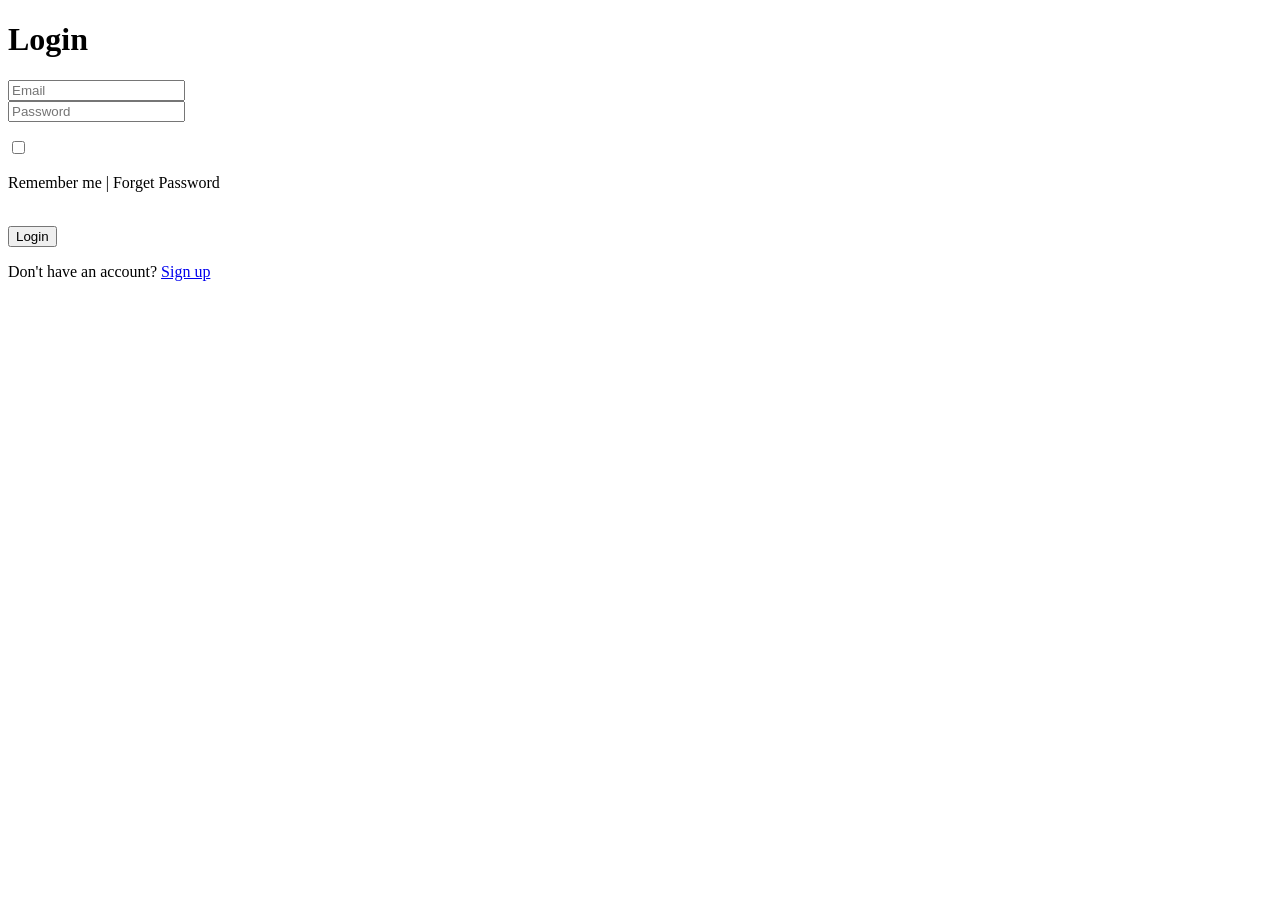
<file: login-form/index.html>
<!DOCTYPE html>
<html lang="en">
<head>
    <meta charset="UTF-8">
    <meta name="viewport" content="width=device-width, initial-scale=1.0">
    <title>Web Projects</title>

    <link rel="stylesheet" href="style.css">

    <link rel="preconnect" href="https://fonts.googleapis.com">
    <link rel="preconnect" href="https://fonts.gstatic.com" crossorigin>

    <link href="https://fonts.googleapis.com/css2?family=Poppins:wght@300;400;500;600&display=swap" rel="stylesheet">

    <link rel="stylesheet"
    href="https://cdnjs.cloudflare.com/ajax/libs/font-awesome/6.4.0/css/all.min.css">
</head>

<body>

<form action="">
    <h1>Login</h1>

    <input type="email" placeholder="Email" class="data">
    <i class="fa-solid fa-envelope" style="color:white"></i><br>

    <input type="password" placeholder="Password" class="data">
    <i class="fa-solid fa-lock" style="color:white"></i><br>

    <div class="check">
        <p><input type="checkbox"></p>
        <p>Remember me | Forget Password</p>
    </div>

    <br>

    <button>Login</button>

    <p>Don't have an account?
        <a href="#">Sign up</a>
    </p>

</form>

</body>
</html>
</file>
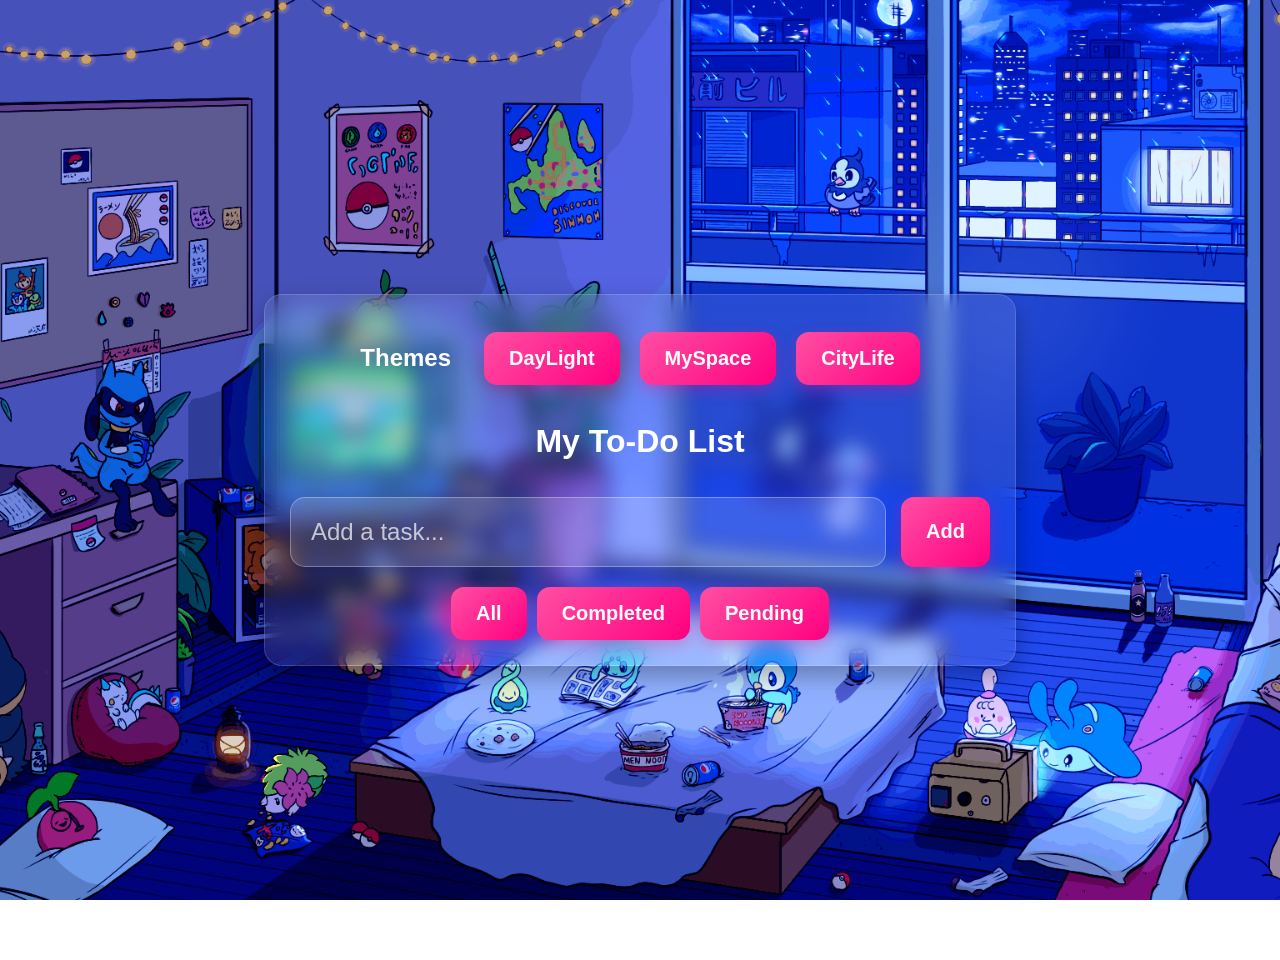
<file: todo/index.html>
<!DOCTYPE html>
<html lang="en">
<head>
  <meta charset="UTF-8">
  <meta name="viewport" content="width=device-width, initial-scale=1.0">
  <title>My To-Do List</title>
  <link rel="stylesheet" href="style.css">

</head>
<body>
  <div class="container">
  <!-- Theme Switcher Button -->
  <div class="theme-switcher">
    <h3>Themes</h3>
    <button onclick="changeTheme('morn-cat')">DayLight</button>
    <button onclick="changeTheme('lofi-room')">MySpace</button>
    <button onclick="changeTheme('night-rain')">CityLife</button>
  </div>
  
    <h2>My To-Do List</h2>
    <div class="input-area">
      <input type="text" id="taskInput" placeholder="Add a task...">
      <button onclick="addTask()">Add</button>
    </div>
    <ul id="taskList"></ul>
    <div class="filters">
      <button onclick="filterTasks('all')">All</button>
      <button onclick="filterTasks('completed')">Completed</button>
      <button onclick="filterTasks('pending')">Pending</button>
    </div>
  </div>
  <script src="script.js"></script>
</body>
</html>
</file>
<file: login-form/style.css>
<!DOCTYPE html>
<html lang="en">
<head>
    <meta charset="UTF-8">
    <meta name="viewport" content="width=device-width, initial-scale=1.0">
    <title>Web Projects</title>

    <link rel="stylesheet" href="style.css">

    <link rel="preconnect" href="https://fonts.googleapis.com">
    <link rel="preconnect" href="https://fonts.gstatic.com" crossorigin>

    <link href="https://fonts.googleapis.com/css2?family=Poppins:wght@300;400;500;600&display=swap" rel="stylesheet">

    <link rel="stylesheet"
    href="https://cdnjs.cloudflare.com/ajax/libs/font-awesome/6.4.0/css/all.min.css">
</head>

<body>

<form action="">
    <h1>Login</h1>

    <input type="email" placeholder="Email" class="data">
    <i class="fa-solid fa-envelope" style="color:white"></i><br>

    <input type="password" placeholder="Password" class="data">
    <i class="fa-solid fa-lock" style="color:white"></i><br>

    <div class="check">
        <p><input type="checkbox"></p>
        <p>Remember me | Forget Password</p>
    </div>

    <br>

    <button>Login</button>

    <p>Don't have an account?
        <a href="#">Sign up</a>
    </p>

</form>

</body>
</html>
</file>
<file: todo/style.css>
:root {
  --text-color: #ffffff;
  --card-color: rgba(255, 255, 255, 0.10);
  --button-color: #dd006beb;
  --task-hover: rgba(255, 255, 255, 0.20);
}

/* Remove background-image from body */
body {
  background-size: cover;
  background-position: center;
  background-attachment: fixed;
  background-repeat: no-repeat;
  color: var(--text-color);
  font-family: 'Segoe UI', sans-serif;
  display: flex;
  justify-content: center;
  align-items: center;
  min-height: 100vh;
  padding: 30px;
  margin: 0;
  transition: background 0.5s ease;
}
/* Theme Definitions */


/* Theme Classes */
body.lofi-room { background-image: url('./gifs/lofi-room.gif'); }
body.morn-cat { background-image: url('./gifs/morn-cat.gif'); }
body.night-rain { background-image: url('./gifs/night-rain.gif'); }


.theme-switcher {
  display: flex;
  justify-content: center;
  align-items: center;
  gap: 20px;
  margin-bottom: 10px;
  flex-wrap: wrap;
}

.theme-switcher h3 {
  font-size: 1.5rem;
  margin-right: 13px;
  font-weight: bold;
}

/* updated */

.container {
  background-color: var(--card-color);
  -webkit-backdrop-filter: blur(10px);
  backdrop-filter: blur(10px);
  padding: 25px;
  border-radius: 18px;
  border: 1px solid rgba(255, 255, 255, 0.15);
  box-shadow: 0 10px 25px rgba(0, 0, 0, 0.3);
  width: 90%;
  max-width: 700px;
}

.container::before {
  content: "";
  position: absolute;
  width: 200px;
  height: 200px;
  background: rgba(255,255,255,0.08);
  border-radius: 50%;
  top: -100px;
  right: -100px;
  filter: blur(40px);
}


.container h2 {
  font-size: 2rem;
  text-align: center;
  padding-bottom: 10px;
}


.input-area {
  display: flex;
  gap: 15px;
  margin-bottom: 20px;
  width: 100%;
}

input[type="text"] {
  flex: 1;
  padding: 20px;
  font-size: 1.5rem;
  border-radius: 15px;
  border: 1px solid rgba(255, 255, 255, 0.3);
  background: rgba(255, 255, 255, 0.15);
  color: white;
  width: 100%;
}

input[type="text"]::placeholder {
  font-size: 1.5rem;
  color: rgba(255,255,255,0.7);
}

.filters {
  display: flex;
  justify-content: center;
  gap: 20px;
  margin-top: 30px;
  flex-wrap: wrap;
}

input[type="text"]:focus {
  outline: none;
  border: 1px solid #ff69b4;
  font-size: 1.5rem;
  box-shadow: 0 0 15px rgba(255, 105, 180, 0.5);
}

button {
  padding: 15px 25px;
  font-size: 1.25rem;
  font-weight: bold;
  border: none;
  border-radius: 13px;
  background: linear-gradient(
    135deg,
    #ff4fa3,
    #ff0080
  );

  color: white;
  cursor: pointer;
  transition: all 0.3s ease;
  box-shadow:
    0 5px 15px rgba(255, 0, 128, 0.3);
}

button:hover {
  transform: translateY(-3px) scale(1.05);
  box-shadow:
    0 10px 25px rgba(255, 0, 128, 0.5);
  opacity: 1;
}

button:hover {
  opacity: 0.9;
}

ul#taskList {
  list-style: none;
  padding: 0;
  margin: 0;
}

ul#taskList li {
  background-color: var(--card-color);
  border: 1px solid rgba(255, 255, 255, 0.15);
  margin: 18px 0;
  padding: 13px 17px;
  border-radius: 18px;
  display: flex;
  justify-content: space-between;
  align-items: center;
  font-size: 1.5rem;
  transition: all 0.3s ease;
  color: #ffffff;
}
li span {
  font-size: 1.5rem;
  font-weight: 500;
}

ul#taskList li:hover {
  background-color: var(--task-hover);
}

li.completed span {
  text-decoration: line-through;
  color: rgba(255, 255, 255, 0.4);
  transition: 0.3s ease;
}

li span {
  cursor: pointer;
  transition: transform 0.2s;
}

li span:hover {
  transform: scale(1.05);
}

.filters {
  display: flex;
  justify-content: center;
  gap: 10px;
  margin-top: 15px;
}
</file>
